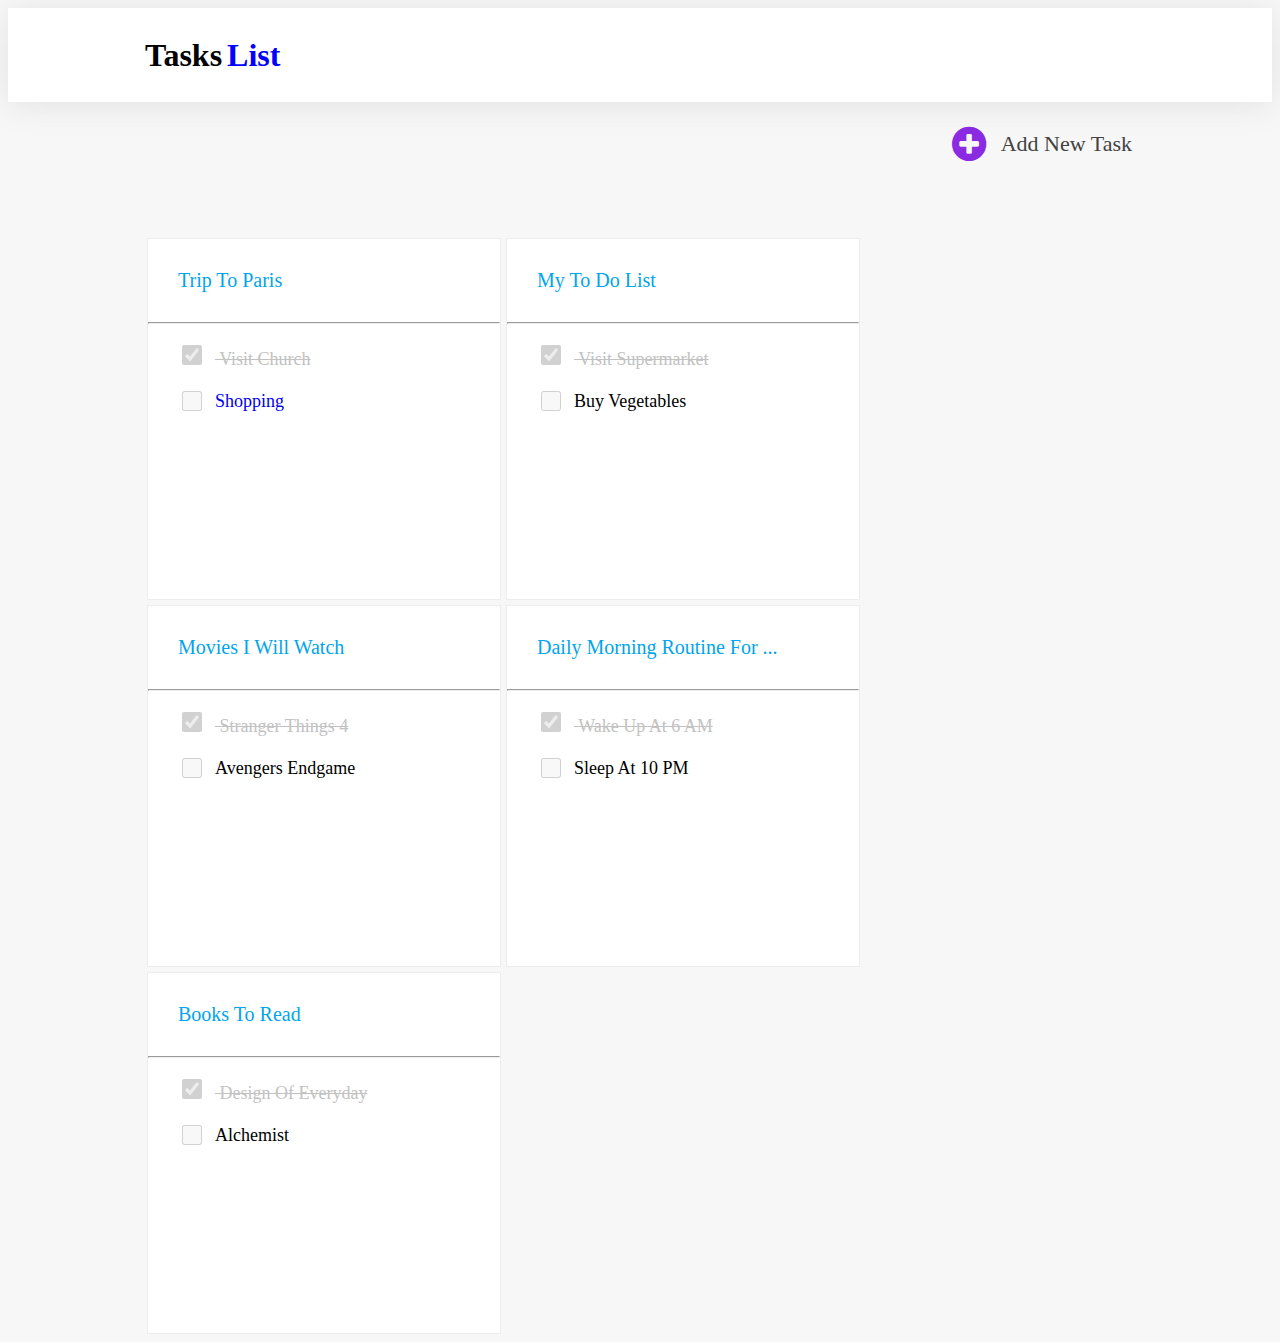
<file: index.html>
<!DOCTYPE html>
<html lang="en">
<head>
    <meta charset="UTF-8">
    <meta http-equiv="X-UA-Compatible" content="IE=edge">
    <meta name="viewport" content="width=device-width, initial-scale=1.0">
    <title>Document</title>
    <link rel="stylesheet" href="./todo1.css">
    <link rel="stylesheet" href="https://cdnjs.cloudflare.com/ajax/libs/font-awesome/4.7.0/css/font-awesome.min.css">
</head>
<body>
    <div class="div1"><h1 class="h1">Tasks<span class="s1">List</span></h1></div>
    <div class="div2"><p class="p1" ><a href="./todo2.html" class="a1"><i class="fa fa-plus-circle" style="font-size:40px;color:blueviolet" class="plus" ></i></a>Add New Task</p></div>
    <div class="div3">
        <a href="./todo3.html" class="a2"><div class="box"><p class="title">Trip To Paris</p><hr><p class="p2"><input type="checkbox" name="checked" id="checked" checked class="check" disabled > Visit Church </p> <p class="p3"><input type="checkbox" name="Chec" id="Chec" disabled class="check"> Shopping </p></div></a>
        <div class="box"><p class="title">My To Do List</p><hr><p class="p2"><input type="checkbox" name="checked" id="checked" checked class="check" disabled > Visit Supermarket </p> <p class="p3"><input type="checkbox" name="Chec" id="Chec" disabled class="check"> Buy Vegetables </p></div>
        <div class="box"><p class="title">Movies I Will Watch</p><hr><p class="p2"><input type="checkbox" name="checked" id="checked" checked class="check" disabled > Stranger Things 4 </p> <p class="p3"><input type="checkbox" name="Chec" id="Chec" disabled class="check"> Avengers Endgame</p></div>
        <div class="box"><p class="title">Daily Morning Routine For ...</p><hr><p class="p2"><input type="checkbox" name="checked" id="checked" checked class="check" disabled > Wake Up At 6 AM </p> <p class="p3"><input type="checkbox" name="Chec" id="Chec" disabled class="check"> Sleep At 10 PM </p></div>
        <div class="box"><p class="title">Books To Read</p><hr><p class="p2"><input type="checkbox" name="checked" id="checked" checked class="check" disabled > Design Of Everyday </p> <p class="p3"><input type="checkbox" name="Chec" id="Chec" disabled class="check"> Alchemist </p></div>
    </div>
</body>
</html>
</file>
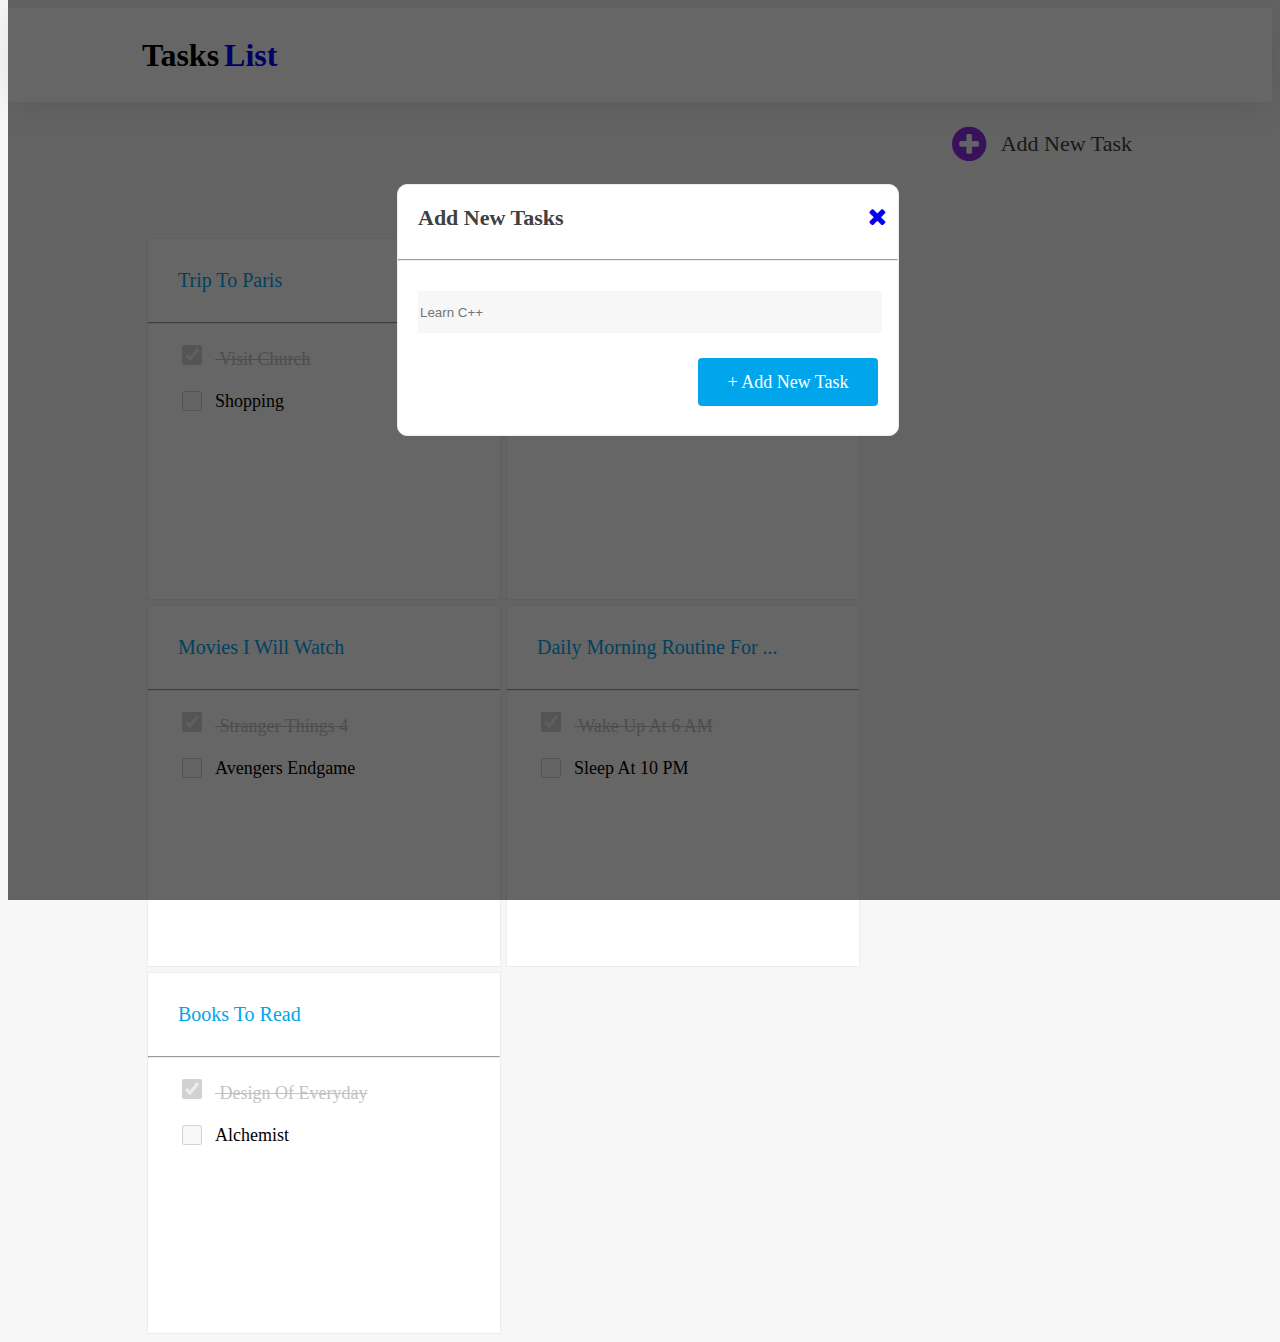
<file: todo2.html>
<!DOCTYPE html>
<html lang="en">
<head>
    <meta charset="UTF-8">
    <meta http-equiv="X-UA-Compatible" content="IE=edge">
    <meta name="viewport" content="width=device-width, initial-scale=1.0">
    <title>Document</title>
    <link rel="stylesheet" href="./todo2.css">
    <link rel="stylesheet" href="https://cdnjs.cloudflare.com/ajax/libs/font-awesome/4.7.0/css/font-awesome.min.css">
    <link rel="stylesheet" href="https://cdnjs.cloudflare.com/ajax/libs/font-awesome/4.7.0/css/font-awesome.min.css">
</head>
<body>
    <div class="div1"><h1 class="h1">Tasks<span class="s1">List</span></h1></div>
    <div class="div2"><p class="p1" ><a href="./todo2.html" class="a1"><i class="fa fa-plus-circle" style="font-size:40px;color:blueviolet"></i></a>Add New Task</p></div>
    <div class="div3">
        <div class="box"><p class="title">Trip To Paris</p><hr><p class="p2"><input type="checkbox" name="checked" id="checked" checked class="check" disabled > Visit Church </p> <p class="p3"><input type="checkbox" name="Chec" id="Chec" disabled class="check"> Shopping </p></div>
        <div class="box"><p class="title">My To Do List</p><hr><p class="p2"><input type="checkbox" name="checked" id="checked" checked class="check" disabled > Visit Supermarket </p> <p class="p3"><input type="checkbox" name="Chec" id="Chec" disabled class="check"> Buy Vegetables </p></div>
        <div class="box"><p class="title">Movies I Will Watch</p><hr><p class="p2"><input type="checkbox" name="checked" id="checked" checked class="check" disabled > Stranger Things 4 </p> <p class="p3"><input type="checkbox" name="Chec" id="Chec" disabled class="check"> Avengers Endgame</p></div>
        <div class="box"><p class="title">Daily Morning Routine For ...</p><hr><p class="p2"><input type="checkbox" name="checked" id="checked" checked class="check" disabled > Wake Up At 6 AM </p> <p class="p3"><input type="checkbox" name="Chec" id="Chec" disabled class="check"> Sleep At 10 PM </p></div>
        <div class="box"><p class="title">Books To Read</p><hr><p class="p2"><input type="checkbox" name="checked" id="checked" checked class="check" disabled > Design Of Everyday </p> <p class="p3"><input type="checkbox" name="Chec" id="Chec" disabled class="check"> Alchemist </p></div>
    </div>
    <div class="c5"></div>
    <div class="c4">
        <div class="dbox">
            <h2 class="h2">Add New Tasks</h2> <a href="./index.html"><i style="font-size:24px" class="fa" class="f5">&#xf00d;</i></a> <hr> 
            <input type="text" class="inp" placeholder="Learn C++">
            <div class="bb"><p class="pb"> + Add New Task</p></div>
        </div>
    </div>
</body>
</html>
</file>
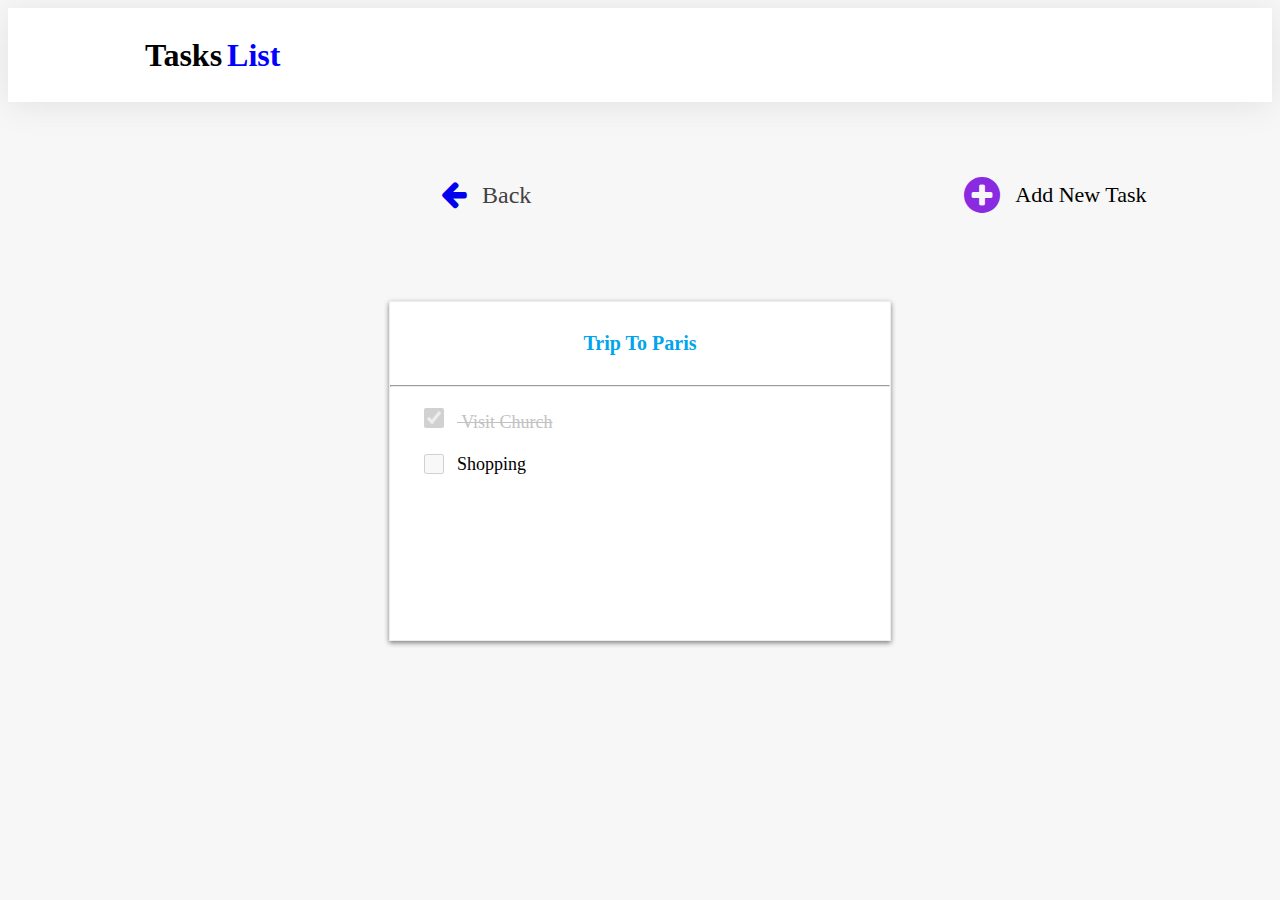
<file: todo3.html>
<!DOCTYPE html>
<html lang="en">
<head>
    <meta charset="UTF-8">
    <meta http-equiv="X-UA-Compatible" content="IE=edge">
    <meta name="viewport" content="width=device-width, initial-scale=1.0">
    <title>Document</title>
    <link rel="stylesheet" href="todo3.css">
    <link rel="stylesheet" href="https://cdnjs.cloudflare.com/ajax/libs/font-awesome/4.7.0/css/font-awesome.min.css">
    
</head>
<body>
    <div class="div1"><h1 class="h1">Tasks<span class="s1">List</span></h1></div>
    <div class="div2"> 
        <div class="box"> <p class="p2"> <a href="./index.html"><i style="font-size:30px" class="fa">&#xf060;</i></a> Back</p>
            <p class="p1"> <a href="./todo4.html"><i class="fa fa-plus-circle" style="font-size:42px;color:blueviolet"></i></a> Add New Task</p>
        </div> 
    </div>
    <div class="div3">
        <div class="c2">
            <p class="title"><b>Trip To Paris</b></p><hr><p class="p4"><input type="checkbox" name="checked" id="checked" checked class="check" disabled > Visit Church </p> <p class="p5"><input type="checkbox" name="Chec" id="Chec" disabled class="check"> Shopping </p>
        </div>
    </div>
</body>
</html>
</file>
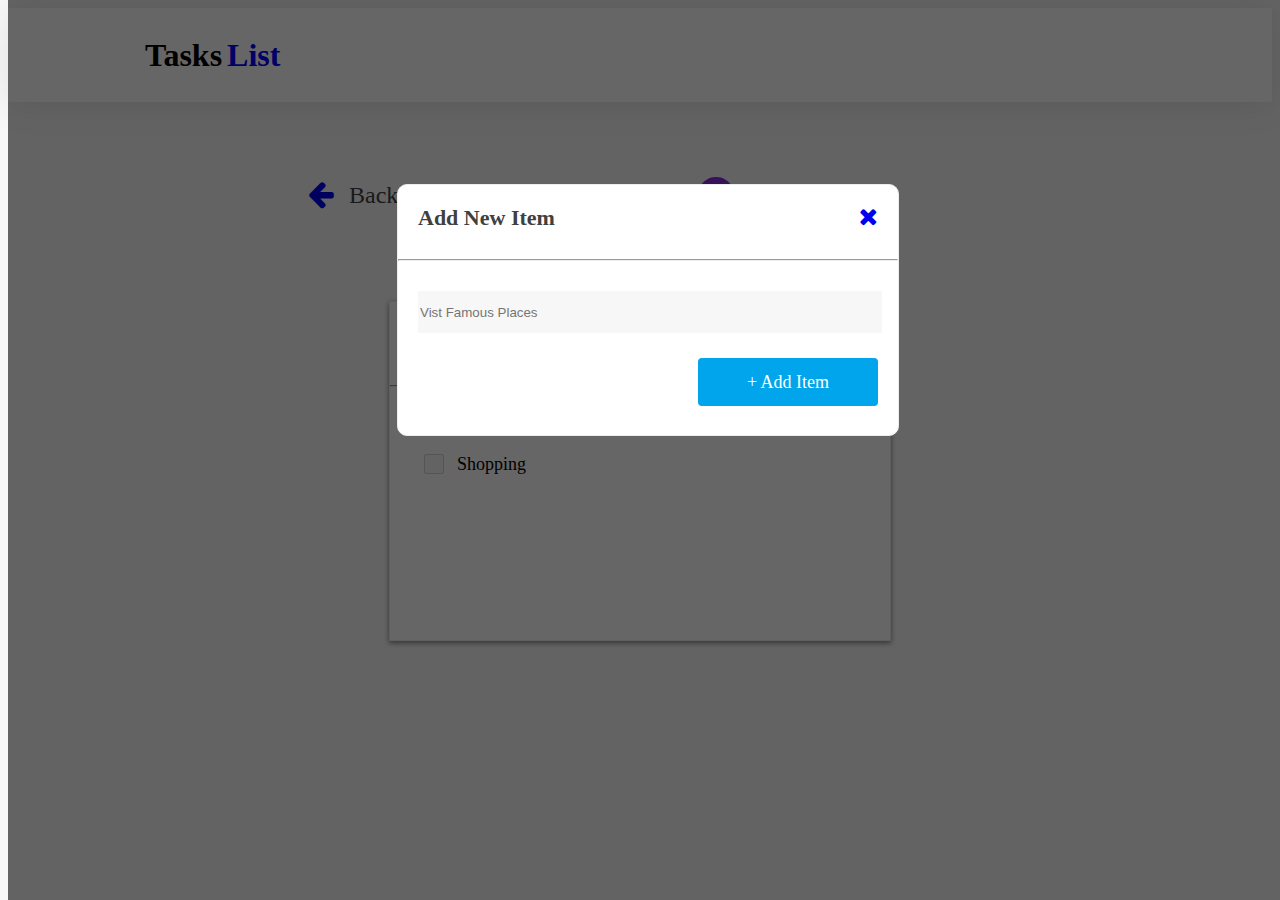
<file: todo4.html>
<!DOCTYPE html>
<html lang="en">
<head>
    <meta charset="UTF-8">
    <meta http-equiv="X-UA-Compatible" content="IE=edge">
    <meta name="viewport" content="width=device-width, initial-scale=1.0">
    <title>Document</title>
    <link rel="stylesheet" href="todo4.css">
    <link rel="stylesheet" href="https://cdnjs.cloudflare.com/ajax/libs/font-awesome/4.7.0/css/font-awesome.min.css">
    
</head>
<body>
    <div class="div1"><h1 class="h1">Tasks<span class="s1">List</span></h1></div>
    <div class="div2"> 
        <div class="box"> <p class="p2"> <a href="./todo1.html"><i style="font-size:30px" class="fa">&#xf060;</i></a> Back</p>
            <p class="p1"><i class="fa fa-plus-circle" style="font-size:42px;color:blueviolet"></i>Add New Task</p>
        </div> 
    </div>
    <div class="div3">
        <div class="c2">
            <p class="title"><b>Trip To Paris</b></p><hr><p class="p4"><input type="checkbox" name="checked" id="checked" checked class="check" disabled > Visit Church </p> <p class="p5"><input type="checkbox" name="Chec" id="Chec" disabled class="check"> Shopping </p>
        </div>
    </div>
    <div class="c5"></div>
    <div class="c4">
        <div class="dbox">
            <h2 class="h2">Add New Item</h2> <a href="./todo3.html"><i style="font-size:24px" class="fa" class="f5">&#xf00d;</i></a> <hr> 
            <input type="text" class="inp" placeholder="Vist Famous Places">
            <div class="bb"><p class="pb"> + Add Item</p></div>
        </div>
    </div>
</body>
</html>
</file>
<file: todo1.css>
body{
    background-color: #F7F7F7;
    
}
.div1{
    background-color: white;
    height: 94px;
    box-shadow: 0px 3px 30px #7B7B7B29;
    display: flex;
    width: 100%;
    align-items: center;
}

.h1{
    margin-left: 137px;
}

.s1{
    color: blue;
    margin-left: 5px;
}

.div2{
    display: flex;
    flex-direction: row-reverse;
    align-items: center;
}

.p1{
    margin-right: 140px;
    display: flex;
    text-decoration: none;
    align-items: center;
    color: #424242  ;
    font-size: 22px;
}

.a1{
    margin-right: 15px;
}

.div3{
    margin-top: 52px;
    display: flex;
    flex-wrap: wrap;
    gap: 5px;
    margin-right: 140px;
    margin-left: 139px;
}

.box{
    height: 360px;
    width: 352px;
    border: #EDEDED 1px solid;
    background-color: white;
}

.box:hover{
    box-shadow: 0px 3px 5px lightgray;
}

.title{
    color: #00A5EC;
    margin: 30px;
    font-size: 20px;
}

.p2{
    margin-left: 30px;
    text-decoration: line-through;
    text-align: justify;
    align-items: center;
    color: #C2C2C2;
    font-size: 18px;
}

.check{ 
    height: 20px;
    width: 20px;
    margin-right: 13px;
}

.p3{
    margin-left: 30px;
    align-items: center;
    font-size: 18px;
    display: flex;
} 

.a2{
    text-decoration: none;
}
</file>
<file: todo2.css>
body{
    background-color: #F7F7F7;
    overflow: hidden;
}
.div1{
    background-color: white;
    height: 94px;
    box-shadow: 0px 3px 30px #7B7B7B29;
    display: flex;
    width: 100%;
    align-items: center;
}

.h1{
    margin-left: 134px;
}

.s1{
    color: blue;
    margin-left: 5px;
}

.div2{
    display: flex;
    flex-direction: row-reverse;
    align-items: center;
}

.p1{
    margin-right: 140px;
    display: flex;
    text-decoration: none;
    align-items: center;
    color: #424242  ;
    font-size: 22px;
}

.a1{
    margin-right: 15px;
}

.div3{
    margin-top: 52px;
    display: flex;
    flex-wrap: wrap;
    gap: 5px;
    margin-right: 140px;
    margin-left: 139px;
}

.box{
    height: 360px;
    width: 352px;
    border: #EDEDED 1px solid;
    background-color: white; 
}

.title{
    color: #00A5EC;
    margin: 30px;
    font-size: 20px;
}

.p2{
    margin-left: 30px;
    text-decoration: line-through;
    text-align: justify;
    align-items: center;
    color: #C2C2C2;
    font-size: 18px;
}

.check{ 
    height: 20px;
    width: 20px;
    margin-right: 13px;
}

.p3{
    margin-left: 30px;
    align-items: center;
    font-size: 18px;
    display: flex;
} 

.c4{
    height: 100vh;
    width: 100vw;
    display: flex;
    justify-content: center;
    top: 0;
    position: fixed;
}

.dbox{
    height: 250px;
    width: 500px;
    background-color: white;
    border: 5px red solid;
    border-radius: 10px 10px 10px 10px;
    border: 1px #EDEDED solid;
    position: relative;
    top: 184px;
}

.c5{
    background-color: black;
    opacity: 60%;
    top: 0;
    position: fixed;
    height: 100vh;
    width: 100vw;
}

.h2{
    color: #404040;
    font-size: 22px;
    align-items: center;
    margin-left: 20px;
    display: inline-block;
    margin-top: 20px;
    margin-bottom: 20px;
}

.fa{
    display: flex;
    align-items: center;
    justify-content: flex-end;
    margin-left: 300px;
    font-weight: 200;
}

.inp{
    background-color: #F7F7F7;
    width: 460px;
    display: flex;
    justify-content: center;
    align-items: center;
    border: #EDEDED 1px;
    height: 40px;
    color: #858585;
    margin-left: 20px;
    margin-top: 30px;
}

.bb{
    height: 48px;
    width: 180px;
    background-color: #00A5EC;
    color: white;
    border-radius: 4px 4px 4px 4px;
    display:flex;
    justify-content: center;
    align-items: center;
    font-size: 18px;
    margin-left: 300px;
    margin-top: 25px;
}
</file>
<file: todo3.css>
body{
    background-color: #F7F7F7;
    
}
.div1{
    background-color: white;
    height: 94px;
    box-shadow: 0px 3px 30px #7B7B7B29;
    display: flex;
    width: 100%;
    align-items: center;
}

.h1{
    margin-left: 137px;
}

.s1{
    color: blue;
    margin-left: 5px;
}

.div2{
    display: flex;
    align-items: center;
}

.box{
    display: flex;

    margin-top: 50px;
}

.p1{
    align-items: center;
    display: flex;
    font-size: 22px;
}

.fa{
    display: flex;
    margin-left: 433px;
    margin-right: 15px;
}

.p2{
    align-items: center;
    display: flex;
    color: #424242;
    font-size: 24px;
}

.div3{
    display: flex;
    justify-content: center;
}

.c2{
    width: 500px;
    height: 338px;
    border: 1px #EDEDED solid;
    background-color: white;
    margin-top: 63px;
    box-shadow: 0px 2px 5px grey;
  
}

.title{
    color: #00A5EC;
    margin: 30px;
    font-size: 20px;
    display: flex;
    justify-content: center;
}

.check{ 
    height: 20px;
    width: 20px;
    margin-right: 13px;
}

.p4{
    margin-left: 30px;
    text-decoration: line-through;
    text-align: justify;
    align-items: center;
    color: #C2C2C2;
    font-size: 18px;
}

.p5{
    margin-left: 30px;
    align-items: center;
    font-size: 18px;
    display: flex;
}
</file>
<file: todo4.css>
body{
    background-color: #F7F7F7;
    
}
.div1{
    background-color: white;
    height: 94px;
    box-shadow: 0px 3px 30px #7B7B7B29;
    display: flex;
    width: 100%;
    align-items: center;
}

.h1{
    margin-left: 137px;
}

.s1{
    color: blue;
    margin-left: 5px;
}

.div2{
    display: flex;
    align-items: center;
}

.box{
    display: flex;

    margin-top: 50px;
}

.p1{
    align-items: center;
    display: flex;
    font-size: 22px;
}

.fa{
    display: flex;
    margin-left: 433px;
    margin-right: 15px;
}

.p2{
    align-items: center;
    display: flex;
    color: #424242;
    font-size: 24px;
}

.div3{
    display: flex;
    justify-content: center;
}

.c2{
    width: 500px;
    height: 338px;
    border: 1px #EDEDED solid;
    background-color: white;
    margin-top: 63px;
    box-shadow: 0px 2px 5px grey;
  
}

.title{
    color: #00A5EC;
    margin: 30px;
    font-size: 20px;
    display: flex;
    justify-content: center;
}

.check{ 
    height: 20px;
    width: 20px;
    margin-right: 13px;
}

.p4{
    margin-left: 30px;
    text-decoration: line-through;
    text-align: justify;
    align-items: center;
    color: #C2C2C2;
    font-size: 18px;
}

.p5{
    margin-left: 30px;
    align-items: center;
    font-size: 18px;
    display: flex;
}

.c5{
    background-color: black;
    opacity: 60%;
    top: 0;
    position: fixed;
    height: 100vh;
    width: 100vw;
}
.c4{
    height: 100vh;
    width: 100vw;
    display: flex;
    justify-content: center;
    top: 0;
    position: fixed;
}


.dbox{
    height: 250px;
    width: 500px;
    background-color: white;
    border: 5px red solid;
    border-radius: 10px 10px 10px 10px;
    border: 1px #EDEDED solid;
    position: relative;
    top: 184px;
}

.h2{
    color: #404040;
    font-size: 22px;
    align-items: center;
    margin-left: 20px;
    display: inline-block;
    margin-top: 20px;
    margin-bottom: 20px;
}

.fa{
    display: flex;
    align-items: center;
    justify-content: flex-end;
    margin-left: 300px;
    font-weight: 200;
}

.inp{
    background-color: #F7F7F7;
    width: 460px;
    display: flex;
    justify-content: center;
    align-items: center;
    border: #EDEDED 1px;
    height: 40px;
    color: #858585;
    margin-left: 20px;
    margin-top: 30px;
}

.bb{
    height: 48px;
    width: 180px;
    background-color: #00A5EC;
    color: white;
    border-radius: 4px 4px 4px 4px;
    display:flex;
    justify-content: center;
    align-items: center;
    font-size: 18px;
    margin-left: 300px;
    margin-top: 25px;
}
</file>
